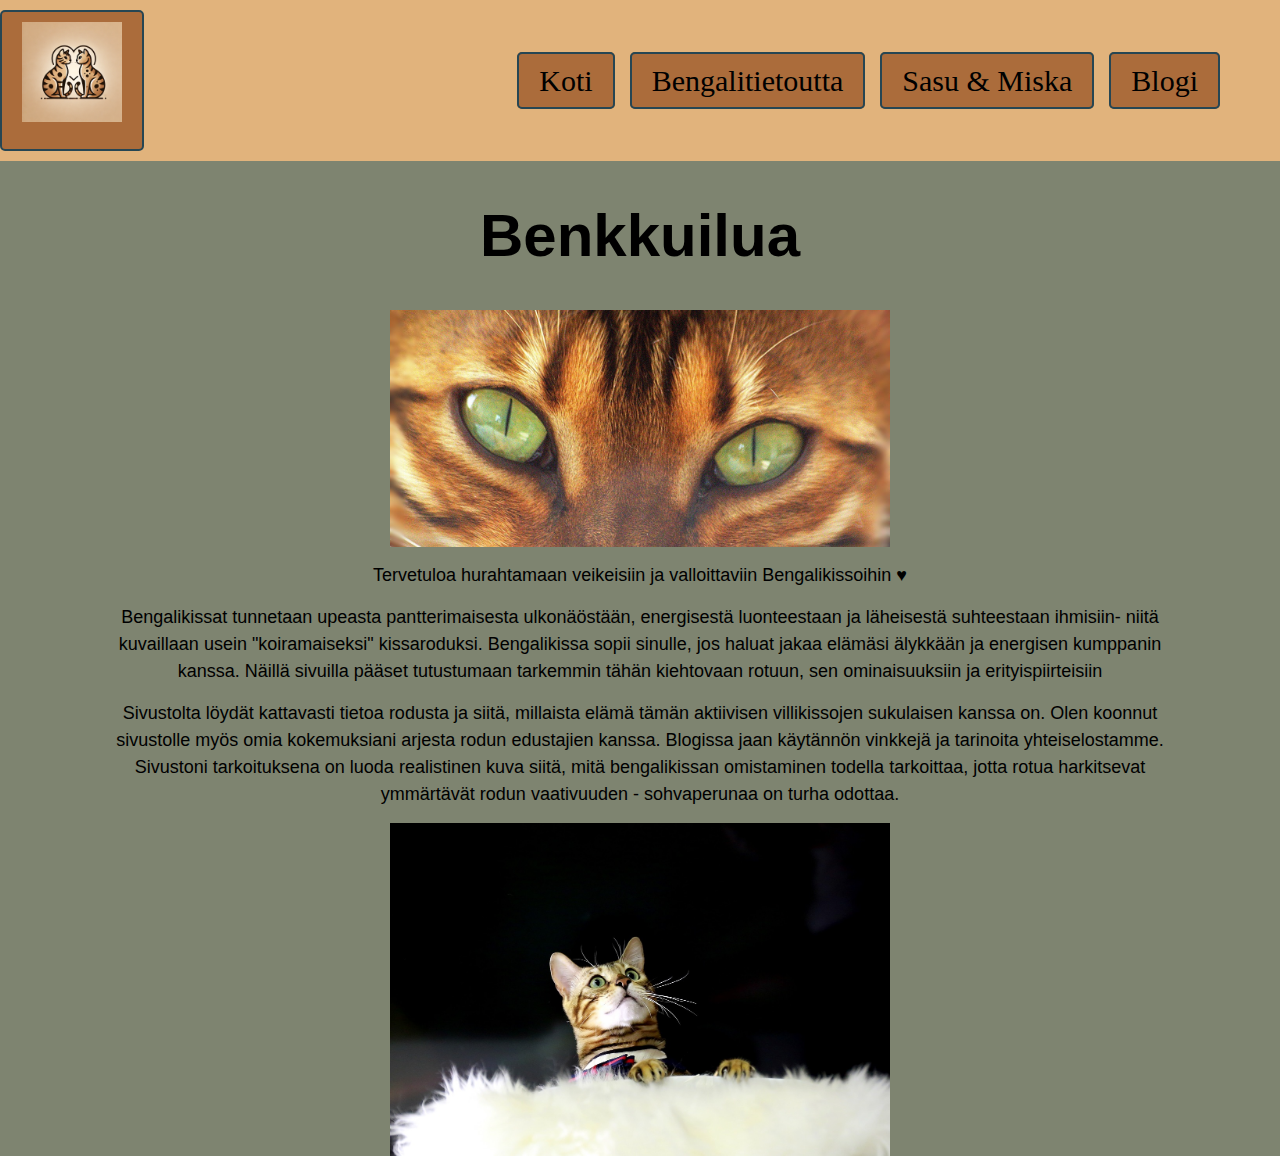
<file: index.html>
<!DOCTYPE html>
<html lang="fi">
<head>
    <link href="index.css" rel="StyleSheet" type="text/css" />
    <meta charset="UTF-8">
    <meta name="viewport" content="width=device-width, initial-scale=1.0">
    <title>Bengalikissat</title>
</head>

<body>
    <div class="navbar">
        <a href="index.html"><img src="resources/logo.webp" alt="Logo"></a>
        <ul>
            <li><a href="index.html">Koti</a></li>
            <li><a href="info.html">Bengalitietoutta</a></li>
            <li><a href="kissat.html">Sasu & Miska</a></li>
            <li><a href="blogi.html">Blogi</a></li>
        </ul>
    </div>
    <div class="main">

        <h1>Benkkuilua</h1>
        <div class="eyes">
            <img src="resources/silmat.jpg" alt="silmät">
            
        </div>
        <p>
            Tervetuloa hurahtamaan veikeisiin ja valloittaviin Bengalikissoihin &hearts;
        </p> 

        <p>Bengalikissat tunnetaan upeasta pantterimaisesta ulkonäöstään, energisestä luonteestaan ja
            läheisestä suhteestaan ihmisiin- niitä kuvaillaan usein "koiramaiseksi" kissaroduksi. Bengalikissa sopii sinulle, jos haluat jakaa elämäsi älykkään ja energisen kumppanin kanssa.
            Näillä sivuilla pääset tutustumaan tarkemmin tähän kiehtovaan rotuun, sen ominaisuuksiin ja erityispiirteisiin </p>
        <p>
            Sivustolta löydät kattavasti tietoa rodusta ja siitä, millaista elämä tämän aktiivisen villikissojen sukulaisen kanssa on. Olen koonnut sivustolle myös omia kokemuksiani arjesta rodun edustajien kanssa. Blogissa jaan käytännön vinkkejä ja tarinoita yhteiselostamme. Sivustoni tarkoituksena on luoda realistinen kuva siitä, mitä bengalikissan omistaminen todella tarkoittaa, jotta rotua harkitsevat ymmärtävät rodun vaativuuden - sohvaperunaa on turha odottaa. 
        </p>
    </div>
    
    <div class="kisu">
        <img src="resources/kisu.jpg" alt="Bengalin kissa istuu aidalla"> 
    </div>

</body>
</file>
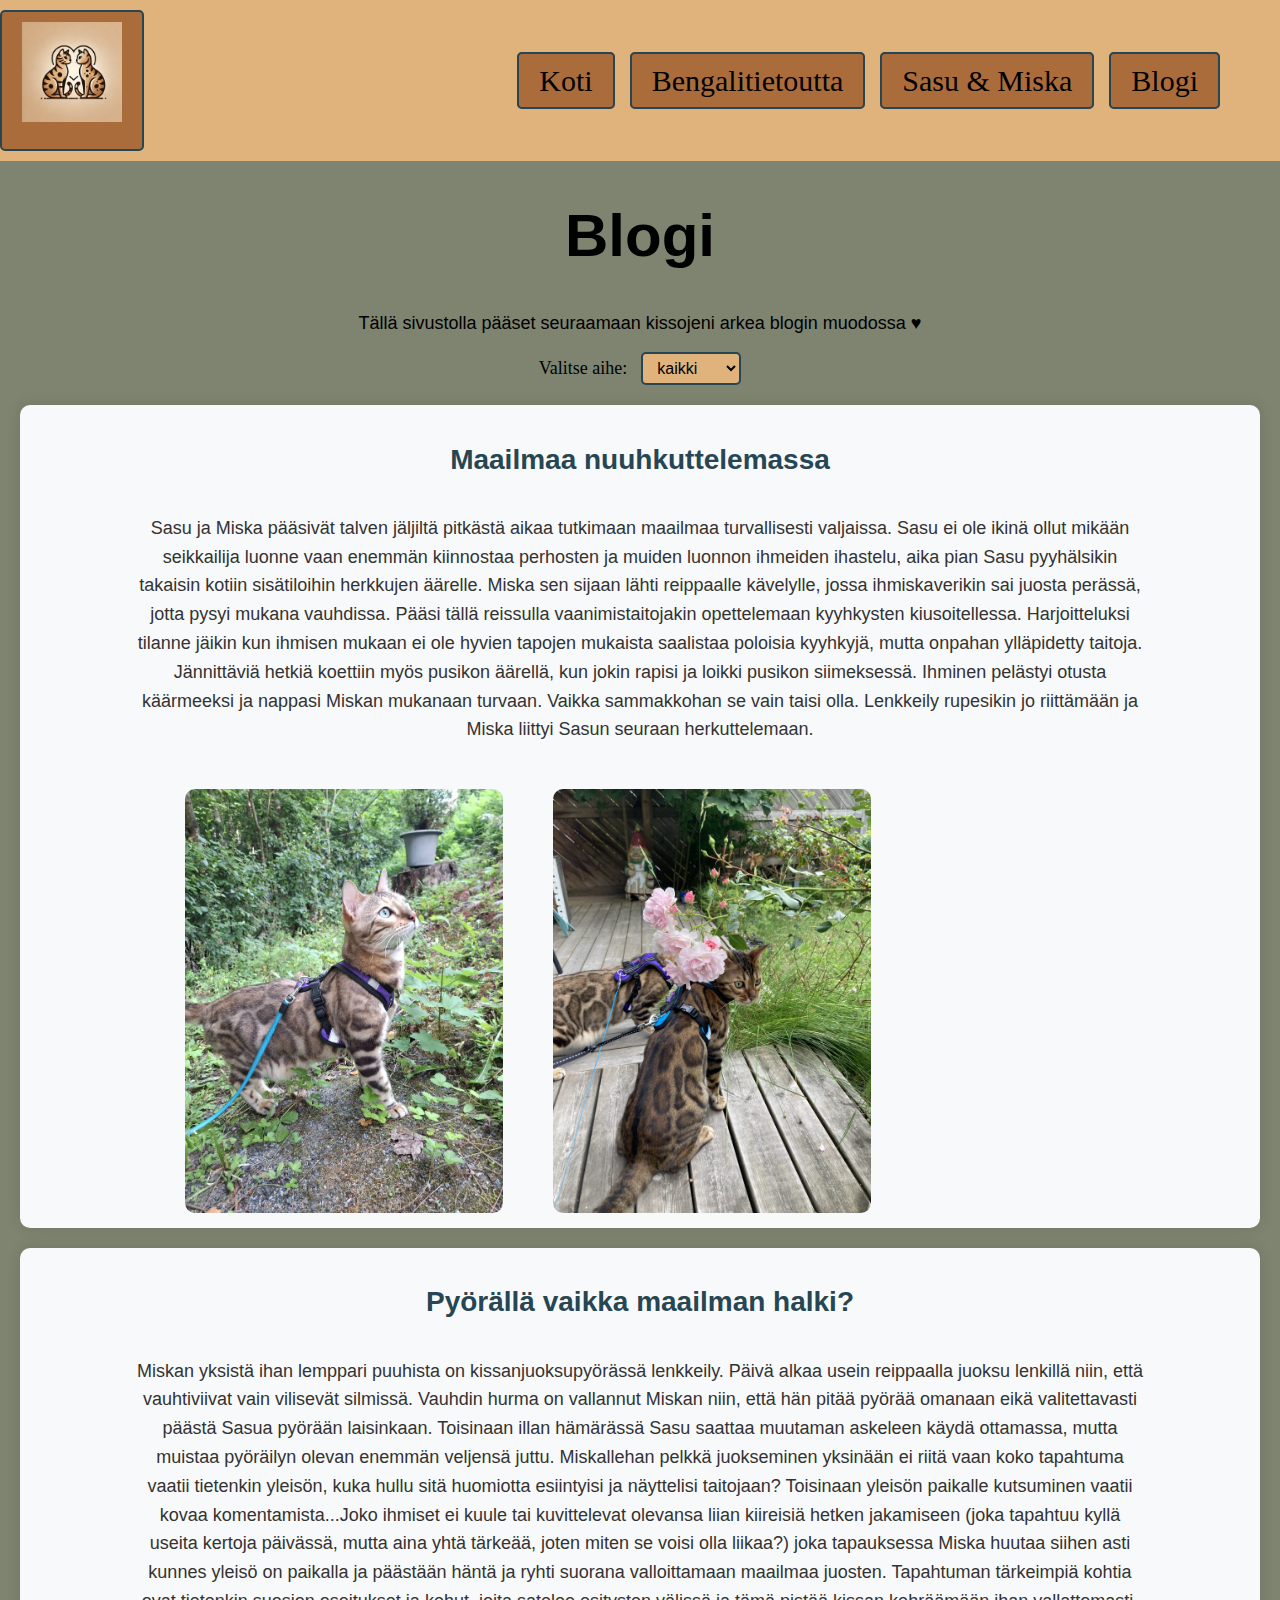
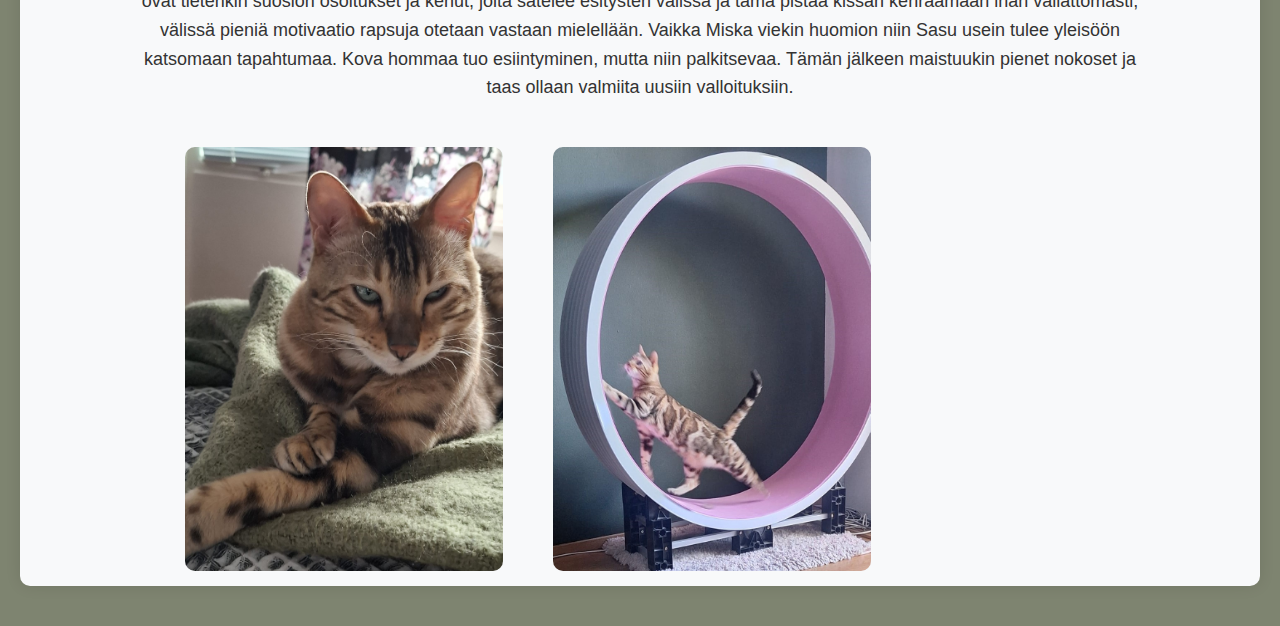
<file: blogi.html>
<!DOCTYPE html>
<html lang="fi">
<head>
    <link href="index.css" rel="StyleSheet" type="text/css" />
    <meta charset="UTF-8">
    <meta name="viewport" content="width=device-width, initial-scale=1.0">
    <title>Blogi</title>
</head>

<body>
    <div class="navbar">
        <a href="index.html"><img src="resources/logo.webp" alt="Logo"></a>
        <ul>
            <li><a href="index.html">Koti</a></li>
            <li><a href="info.html">Bengalitietoutta</a></li>
            <li><a href="kissat.html">Sasu & Miska</a></li>
            <li><a href="blogi.html">Blogi</a></li>
        </ul>
    </div>

    <div class="main">

        <h1>Blogi</h1>
         <p>
            Tällä sivustolla pääset seuraamaan kissojeni arkea blogin muodossa &hearts;    
        </p> 

        <div class="blog-filter">
            <label for="category-select">Valitse aihe:</label>
            <select id="category-select" onchange="filterBlogs()">
                <option value="all">kaikki</option>
                <option value="ulkoilu">Ulkoilu</option>
                <option value="pyöräily">pyöräily</option>
            </select>
        </div>

        <div class="blog-container">
            <div class="blog-entry" data-category="ulkoilu">
                <h2>Maailmaa nuuhkuttelemassa</h2>
                <p>Sasu ja Miska pääsivät talven jäljiltä pitkästä aikaa tutkimaan maailmaa turvallisesti valjaissa. Sasu ei ole ikinä ollut mikään seikkailija luonne vaan enemmän kiinnostaa perhosten ja muiden luonnon ihmeiden ihastelu, aika pian Sasu pyyhälsikin takaisin kotiin sisätiloihin herkkujen äärelle.
                Miska sen sijaan lähti reippaalle kävelylle, jossa ihmiskaverikin sai juosta perässä, jotta pysyi mukana vauhdissa. Pääsi tällä reissulla vaanimistaitojakin opettelemaan kyyhkysten kiusoitellessa. Harjoitteluksi tilanne jäikin kun ihmisen mukaan ei ole hyvien tapojen mukaista saalistaa poloisia kyyhkyjä, mutta onpahan ylläpidetty taitoja. 
                Jännittäviä hetkiä koettiin myös pusikon äärellä, kun jokin rapisi ja loikki pusikon siimeksessä. Ihminen pelästyi otusta käärmeeksi ja nappasi Miskan mukanaan turvaan. Vaikka sammakkohan se vain taisi olla.
                Lenkkeily rupesikin jo riittämään ja Miska liittyi Sasun seuraan herkuttelemaan.
                </p>

             <div class="blog-images">
                <img src="resources/ulkoileva.jpg" alt="ulkoilu">
                <img src="resources/ihmettelee.jpg" alt=" ihmettelee">
             </div>
           
            
            </div>

            <div class="blog-entry" data-category="pyöräily">
                <h2>Pyörällä vaikka maailman halki?</h2>
                <p>Miskan yksistä ihan lemppari puuhista on kissanjuoksupyörässä lenkkeily. 
                    Päivä alkaa usein reippaalla juoksu lenkillä niin, että vauhtiviivat vain vilisevät silmissä. 
                    Vauhdin hurma on vallannut Miskan niin, että hän pitää pyörää omanaan eikä valitettavasti päästä Sasua pyörään laisinkaan. 
                    Toisinaan illan hämärässä Sasu saattaa muutaman askeleen käydä ottamassa, mutta muistaa pyöräilyn olevan enemmän veljensä juttu. 
                    Miskallehan pelkkä juokseminen yksinään ei riitä vaan koko tapahtuma vaatii tietenkin yleisön, kuka hullu sitä huomiotta esiintyisi ja näyttelisi taitojaan? Toisinaan yleisön paikalle kutsuminen vaatii kovaa komentamista...Joko ihmiset ei kuule tai kuvittelevat olevansa liian kiireisiä hetken jakamiseen (joka tapahtuu kyllä useita kertoja päivässä, mutta aina yhtä tärkeää, joten miten se voisi olla liikaa?) joka tapauksessa Miska huutaa siihen asti kunnes yleisö on paikalla ja päästään häntä ja ryhti suorana valloittamaan maailmaa juosten. 
                    Tapahtuman tärkeimpiä kohtia ovat tietenkin suosion osoitukset ja kehut, joita satelee esitysten välissä ja tämä pistää kissan kehräämään ihan vallattomasti, välissä pieniä motivaatio rapsuja otetaan vastaan mielellään.
                    Vaikka Miska viekin huomion niin Sasu usein tulee yleisöön katsomaan tapahtumaa.
                    Kova hommaa tuo esiintyminen, mutta niin palkitsevaa. Tämän jälkeen maistuukin pienet nokoset ja taas ollaan valmiita uusiin valloituksiin. 
                    
                    
                   </p>
                <div class="blog-images">
                    <img src="resources/misuu.jpg" alt="Miska">
                    <img src="resources/juoksu.jpg" alt="pyöräily">
                </div>
                
            </div>
            
            
        </div>
       
    </div>

    <script>
    function filterBlogs() {
        var select = document.getElementById("category-select");
        var selectedCategory = select.value;
        var entries = document.querySelectorAll(".blog-entry");

        entries.forEach(function(entry) {
            if(selectedCategory ==="all"|| entry.getAttribute("data-category") === selectedCategory) {
                entry.style.display = "block";
            
            } else {
                entry.style.display = "none";
            }
        });

    }
    </script>
    
        
</body>
</html>
</file>
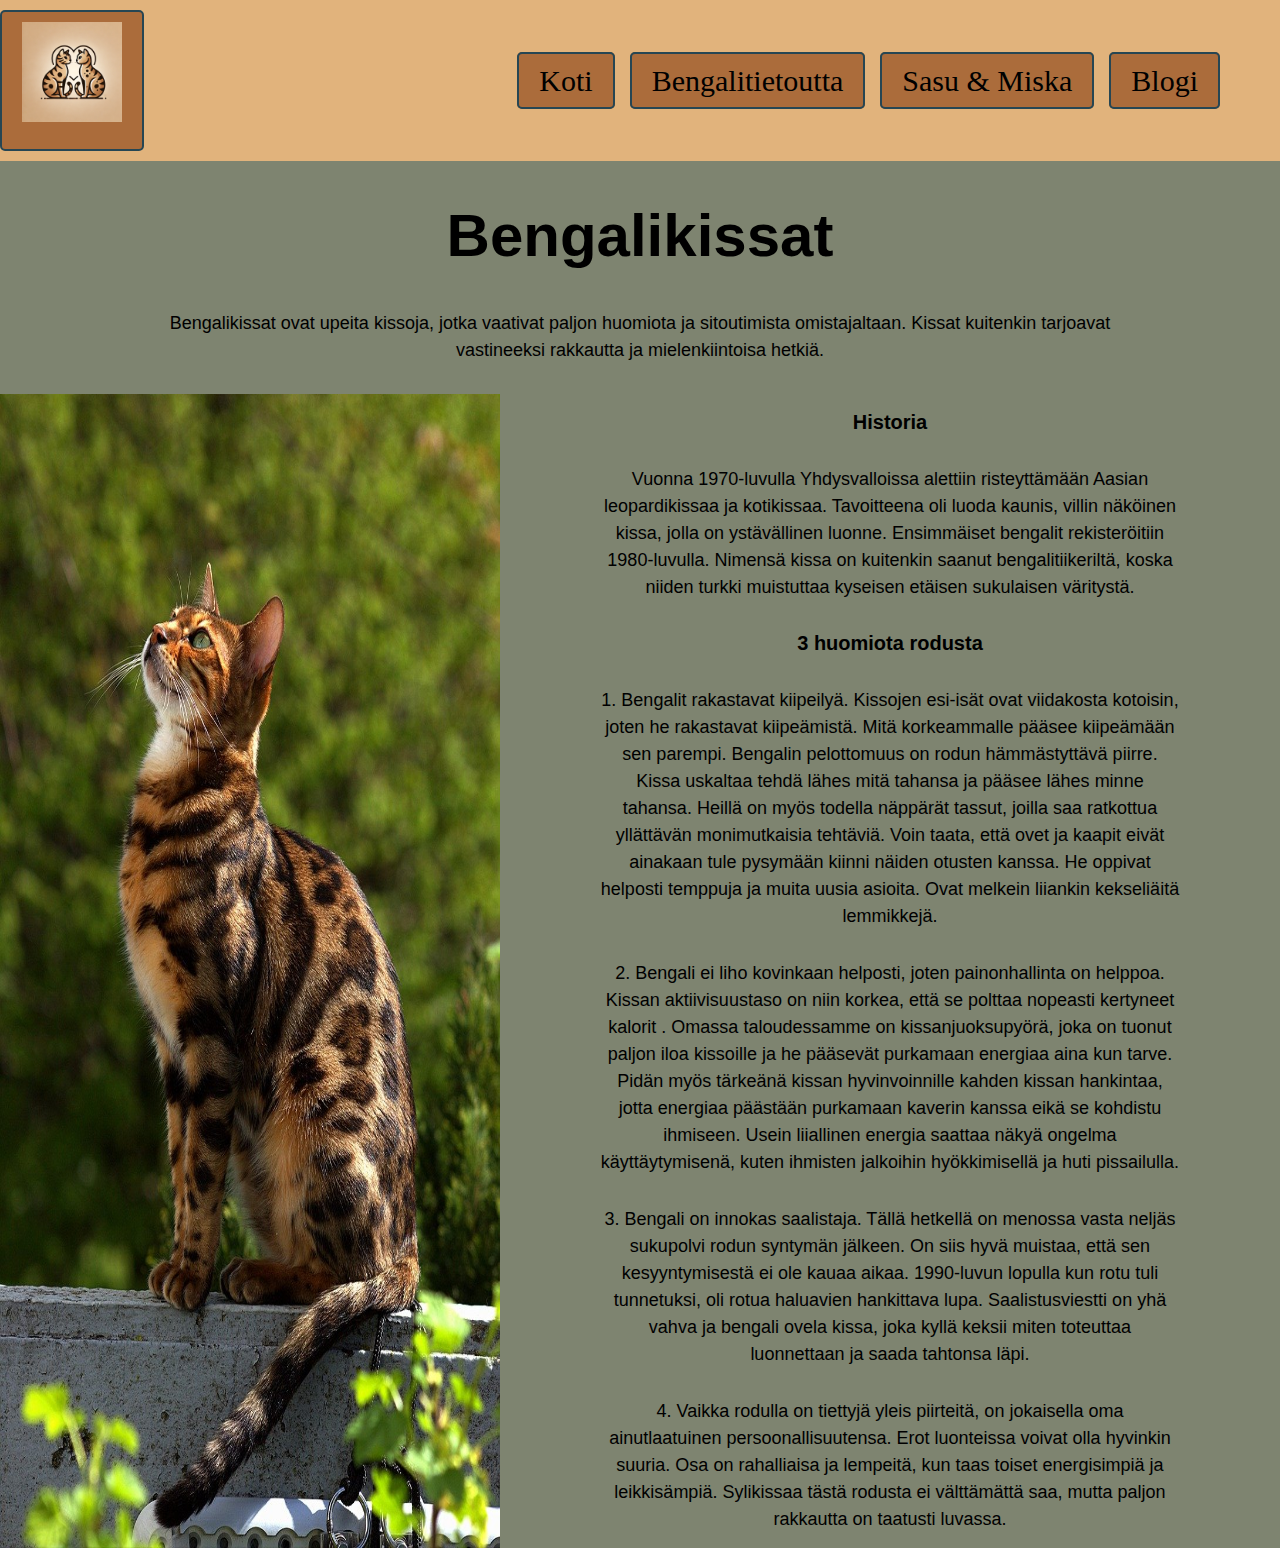
<file: info.html>
<!DOCTYPE html>
<html lang="fi">
    <head>
        <link href="index.css" rel="StyleSheet" type="text/css">
        <meta charset="UTF-8">
        <meta name="viewport" content="width=device-width, initial-scale=1.0">
        <title>info</title>
    </head>
    
    <body>
        <div class="navbar">
            <a href="index.html"><img src="resources/logo.webp" alt="Logo"></a>
            <ul>
                <li><a href="index.html">Koti</a></li>
                <li><a href="info.html">Bengalitietoutta</a></li>
                <li><a href="kissat.html">Sasu & Miska</a></li>
                <li><a href="blogi.html">Blogi</a></li>
            </ul>
        </div>
        <div class="main">
            <h1>Bengalikissat</h1>
            <div class="intro">
                <p>
                    Bengalikissat ovat upeita kissoja, jotka vaativat paljon huomiota ja sitoutimista omistajaltaan. Kissat kuitenkin tarjoavat vastineeksi rakkautta ja mielenkiintoisa hetkiä.
                </p> 
            </div>
            <div class="info">
                <img src="resources/benkku.jpg" class="responsive-image" alt="Bengalikissan silmät lähikuvassa">
                <div class="h-p-pair">
                    <H2>Historia</H2>
                    <p> Vuonna 1970-luvulla Yhdysvalloissa alettiin risteyttämään Aasian leopardikissaa ja kotikissaa.
                        Tavoitteena oli luoda kaunis, villin näköinen kissa, jolla on ystävällinen luonne. Ensimmäiset bengalit rekisteröitiin 1980-luvulla.
                        Nimensä kissa on kuitenkin saanut bengalitiikeriltä, koska niiden turkki muistuttaa kyseisen etäisen sukulaisen väritystä.

                        
                    </p>
                    <H2>3 huomiota rodusta </H2>
                    <p>
                        1. Bengalit rakastavat kiipeilyä. Kissojen esi-isät ovat viidakosta kotoisin, joten he rakastavat kiipeämistä. Mitä korkeammalle pääsee kiipeämään sen parempi. Bengalin pelottomuus on rodun hämmästyttävä piirre. Kissa uskaltaa tehdä lähes mitä tahansa ja pääsee lähes minne tahansa.
                       Heillä on myös todella näppärät tassut, joilla saa ratkottua yllättävän monimutkaisia tehtäviä. Voin taata, että ovet ja kaapit eivät ainakaan tule pysymään kiinni näiden otusten kanssa. 
                        He oppivat helposti temppuja ja muita uusia asioita. Ovat melkein liiankin kekseliäitä lemmikkejä.                                        
                    </p>
                    <p>2.
                        Bengali ei liho kovinkaan helposti, joten painonhallinta on helppoa. Kissan aktiivisuustaso on niin korkea, että se polttaa nopeasti kertyneet kalorit .
                        Omassa taloudessamme on kissanjuoksupyörä, joka on tuonut paljon iloa kissoille ja he pääsevät purkamaan energiaa aina kun tarve. Pidän myös tärkeänä kissan hyvinvoinnille kahden kissan hankintaa, jotta energiaa päästään purkamaan kaverin kanssa eikä se kohdistu ihmiseen. Usein liiallinen energia saattaa näkyä ongelma käyttäytymisenä, kuten ihmisten jalkoihin hyökkimisellä ja huti pissailulla. </p>
               
                    <p>3. Bengali on innokas saalistaja. Tällä hetkellä on menossa vasta neljäs sukupolvi rodun syntymän jälkeen. On siis hyvä muistaa, että sen kesyyntymisestä ei ole kauaa aikaa. 1990-luvun lopulla kun rotu tuli tunnetuksi, oli rotua haluavien hankittava lupa. Saalistusviestti on yhä vahva ja bengali ovela kissa, joka kyllä keksii miten toteuttaa luonnettaan ja saada tahtonsa läpi. </p> 
                        
                    <p> 4. Vaikka rodulla on tiettyjä yleis piirteitä, on jokaisella oma ainutlaatuinen persoonallisuutensa.
                        Erot luonteissa voivat olla hyvinkin suuria. Osa on rahalliaisa ja lempeitä, kun taas toiset energisimpiä ja leikkisämpiä.
                        Sylikissaa tästä rodusta ei välttämättä saa, mutta paljon rakkautta on taatusti luvassa.  </p>
                    </div>
            </div>
         
        </div>
    </body>
</file>
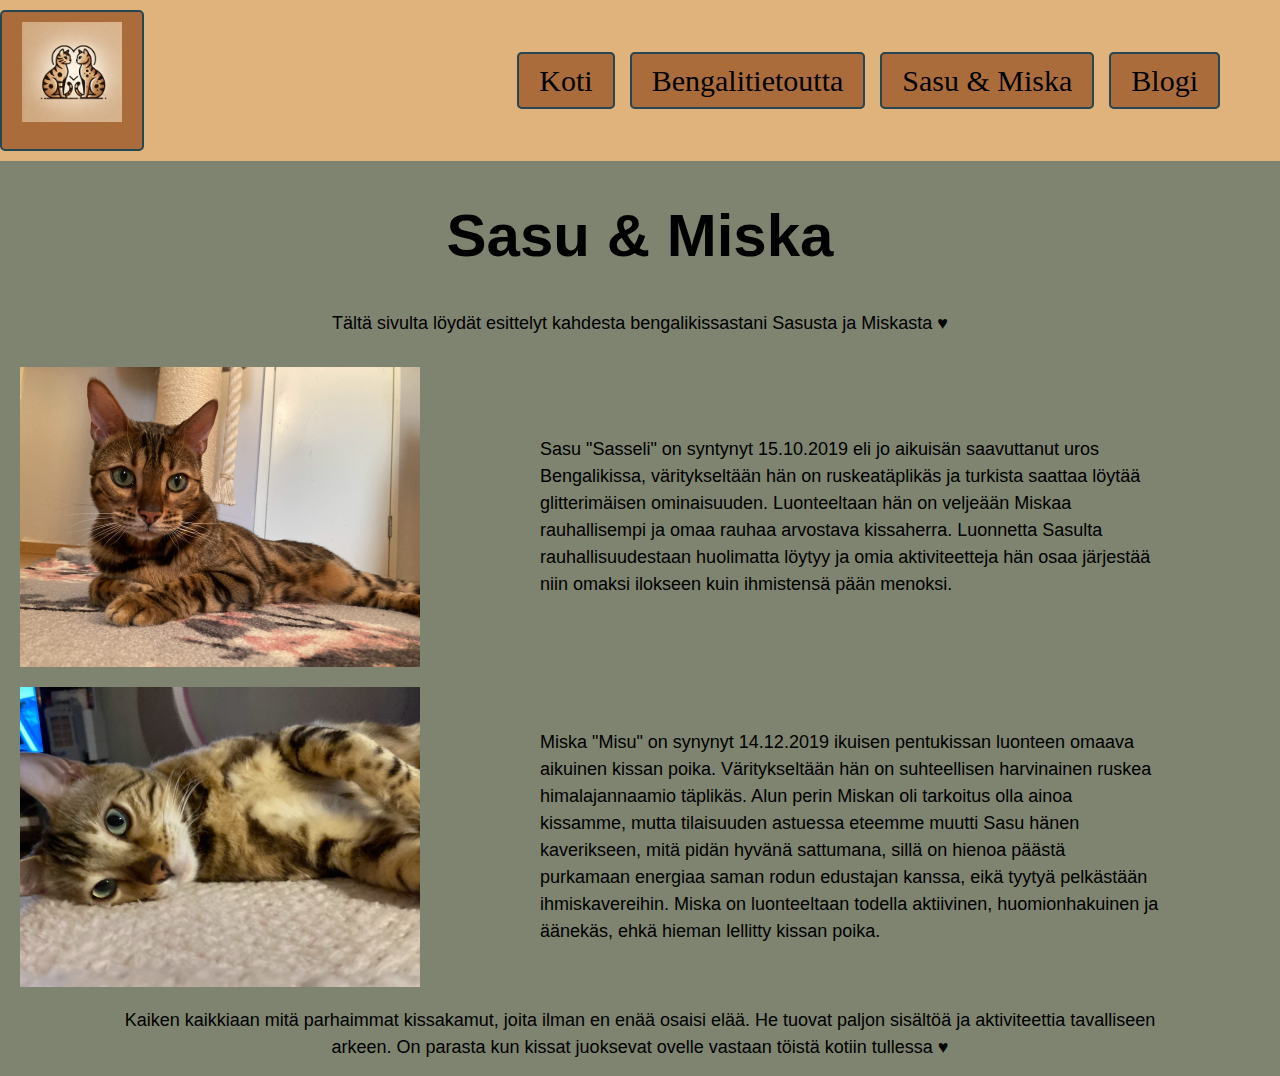
<file: kissat.html>
<!DOCTYPE html>
<html lang="fi">
    <head>
        <link href="index.css" rel="StyleSheet" type="text/css" />
        <meta charset="UTF-8">
        <meta name="viewport" content="width=device-width, initial-scale=1.0">
        <title>kissat</title>
    </head>
    
    <body>
        <div class="navbar">
            <a href="index.html"><img src="resources/logo.webp" alt="Logo"></a>
            <ul>
                <li><a href="index.html">Koti</a></li>
                <li><a href="info.html">Bengalitietoutta</a></li>
                <li><a href="kissat.html">Sasu & Miska</a></li>
                <li><a href="blogi.html">Blogi</a></li>
            </ul>
        </div>
        <div class="main">
            <h1>Sasu & Miska</h1>
            <div class="intro">
                <p>
                    Tältä sivulta löydät esittelyt kahdesta bengalikissastani Sasusta ja Miskasta &hearts;   
                </p> 
            </div>
            <div class="profile">
                <img src="resources/sasu.jpg" alt="sasseli">
                <p>
                    Sasu "Sasseli" on syntynyt 15.10.2019 eli jo aikuisän saavuttanut uros Bengalikissa, väritykseltään hän on ruskeatäplikäs ja turkista saattaa löytää glitterimäisen ominaisuuden.
                    Luonteeltaan hän on veljeään Miskaa rauhallisempi ja omaa rauhaa arvostava kissaherra. Luonnetta Sasulta rauhallisuudestaan huolimatta  löytyy ja omia aktiviteetteja hän osaa järjestää niin 
                    omaksi ilokseen kuin ihmistensä pään menoksi. 
                </p>    
            </div>

            <div class="profile">
                <img src="resources/miska.jpg" alt="misukka">
                <p>
                    Miska "Misu" on synynyt 14.12.2019 ikuisen pentukissan luonteen omaava aikuinen kissan poika. Väritykseltään hän on suhteellisen harvinainen ruskea himalajannaamio täplikäs. Alun perin Miskan oli tarkoitus olla ainoa kissamme, mutta tilaisuuden astuessa eteemme muutti Sasu hänen kaverikseen, mitä pidän hyvänä sattumana, sillä on hienoa päästä purkamaan energiaa saman rodun edustajan kanssa, eikä tyytyä pelkästään ihmiskavereihin.
                    Miska on luonteeltaan todella aktiivinen, huomionhakuinen ja äänekäs, ehkä hieman lellitty kissan poika.  
                </p>
            </div>

            <div class=" main">
                 <p>Kaiken kaikkiaan mitä parhaimmat kissakamut, joita ilman en enää osaisi elää. He tuovat paljon sisältöä ja aktiviteettia tavalliseen arkeen.
                    On parasta kun kissat juoksevat ovelle vastaan töistä kotiin tullessa &hearts; </p>
            </div>
        </div>
    </body>
</file>
<file: index.css>
/*Mobile*/
body {
  background-color: #7e8470;
  margin: 0;
  padding: 0;
}

.navbar {
  background-color: #e1b37c;
  display: flex;
  flex-direction: column;
  align-items: center;
  padding: 10px 0;
}

.navbar img {
  height: 50px;
  margin-bottom: 10px;
}

.navbar ul {
  list-style-type: none;
  padding: 0;
  display: flex;
  flex-direction: column;
  align-items: center;
}

.navbar li {
  margin: 10px 0;
}

.navbar a {
  padding: 8px 12px;
  background-color: #ab6c3b;
  border: 2px solid #264653;
  border-radius: 5px;
  text-decoration: none;
  font-size: 14px;
  color:  black;
  text-align: center;
}

h1 {
  font-size: 24px;
  text-align: center;
  font-family: "arial", noto-serif;
  font-weight: bold;
}

.eyes {
  display: flex;
  justify-content: center;
}

.eyes img {
  width: 90%;
  max-width: 250px;
  height: auto;
}

.kisu {
  display: flex;
  justify-content: center;
  align-items: center;
}

.kisu img {

  width: 90%;
  max-width: 250px;
  height: auto;
}

p {
  font-size: 16px;
  text-align: center;
  font-family: "arial";
  margin: 15px 20px;
  line-height: 1.5;
}

h2 {
  font-size: 20px;
  text-align: center;
  font-family:"arial", noto-serif;
  font-weight: bold;
}

.intro {
  margin: 30px;
}

.profile { 
  display: flex;
  flex-direction: column;
  align-items: center;
}

.profile img {
  width: 90%;
  max-width: 250px;
  height: auto;
}

.blog-container {
  margin: 20px;
}

.blog-entry {
  background-color: #f8f9fa;
  padding: 15px;
  margin-bottom: 20px;
  border-radius: 10px;
  box-shadow: 0px 0px 15px rgba(0,0,0,0.1);
}

.blog-entry h2 {
  font-size: 20px;
  font-family: "arial", noto-serif;
  font-weight: bold;
  color: #264653 
}

.blog-entry p {
  font-size: 16px;
  line-height: 1.6;
  color: #333;
}

.blog-entry img {
  width: 100%;
  height: auto;
  margin-top: 10px;
  border-radius: 10px;
}

.responsive-image {
  width: 100%;
  height: auto;
}

@media (max-width: 768px) {
  .responsive-image {
    width: 80%;
  }
}

/*Desktop*/
@media (min-width: 768px) {
  .navbar {
    flex-direction: row;
    justify-content: space-between;
  }


  .navbar img {
    height: 100px;
    margin-bottom: 10px;
  }
  

  .navbar ul {
    flex-direction: row;
    margin: 0 60px;
  }

  .navbar li {
    margin-left: 15px;
  }

  .navbar a {
    font-size: 24px;
    padding: 10px 20px;
  }

  .navbar a img {
    background-color: transparent;
    padding: 0px;
    border: none;
  }

  h1 {
    font-size: 48px;
  }

  p {
    font-size: 24px;
    margin-left: 100px;
    margin-right: 100px;
  }

  .eyes img {
    width: 100%;
    max-width: 500px;
    height: auto;
  }

  .kisu {
    display: flex;
    justify-content: center;
    align-items: center;
  }

  .kisu img {
    width: 100%;
    max-width:500px;
    height: auto;
 
  }

  .profile {
    flex-direction: row;
    align-items: center;
    gap: 20px;
    margin: 20px;

  }

  .profile img {
    width: 100%;
    max-width: 500px;
    max-height: 300px;
    height: auto;
  }
  
  .profile p {
    align-items: start;
    text-align: left;
  }

  .profile h2 {    
    align-items: start;
    text-align: left;
  }

  .info {
    display: flex;
    flex-direction: row;
  }

  .info img {    
    width: 100%;
    max-width: 500px;
    height: auto;
  }

  .h-p-pair {
    display: flex;
    flex-direction: column;
    justify-content: center;
  }

  .blog-filter {
    text-align: center;
    margin-bottom: 20px;
  }

  .blog-filter label {
    font-size: 18px;
    margin-right: 10px;
  }

  .blog-filter select {
    padding: 5px 10px;
    font-size: 16px;
    border: 2px solid #264653;
    border-radius: 5px;
    background-color: #e1b37c;
    color: black;
  }

  .blog-entry img {
    max-width: 30%;
    height: auto;
    margin-right: 50px;
  }

  .blog-images {
    display: flex;
    justify-content: flex-start;
    margin-top: 20px;
    margin-left: 150px;
  }

  .blog-container {
    display: flex;
    flex-direction: column;
  }

  @media (min-width: 768px) {
    .blog-entry {
     display: flex;
    flex-direction: column;
    }
    
  
    .blog-entry h2 {
      font-size: 28px;
    }

    .blog-entry p {
      font-size: 18px;
      flex: 1;
    }
  }
}

/*wide screen*/
@media (min-width: 1200px) {
  .navbar a {
    font-size: 30px;
  }

  h1 {
    font-size: 60px;
  }

  p {
    font-size: large;
    margin-left: 100px;
    margin-right: 100px;
  }
}
</file>
